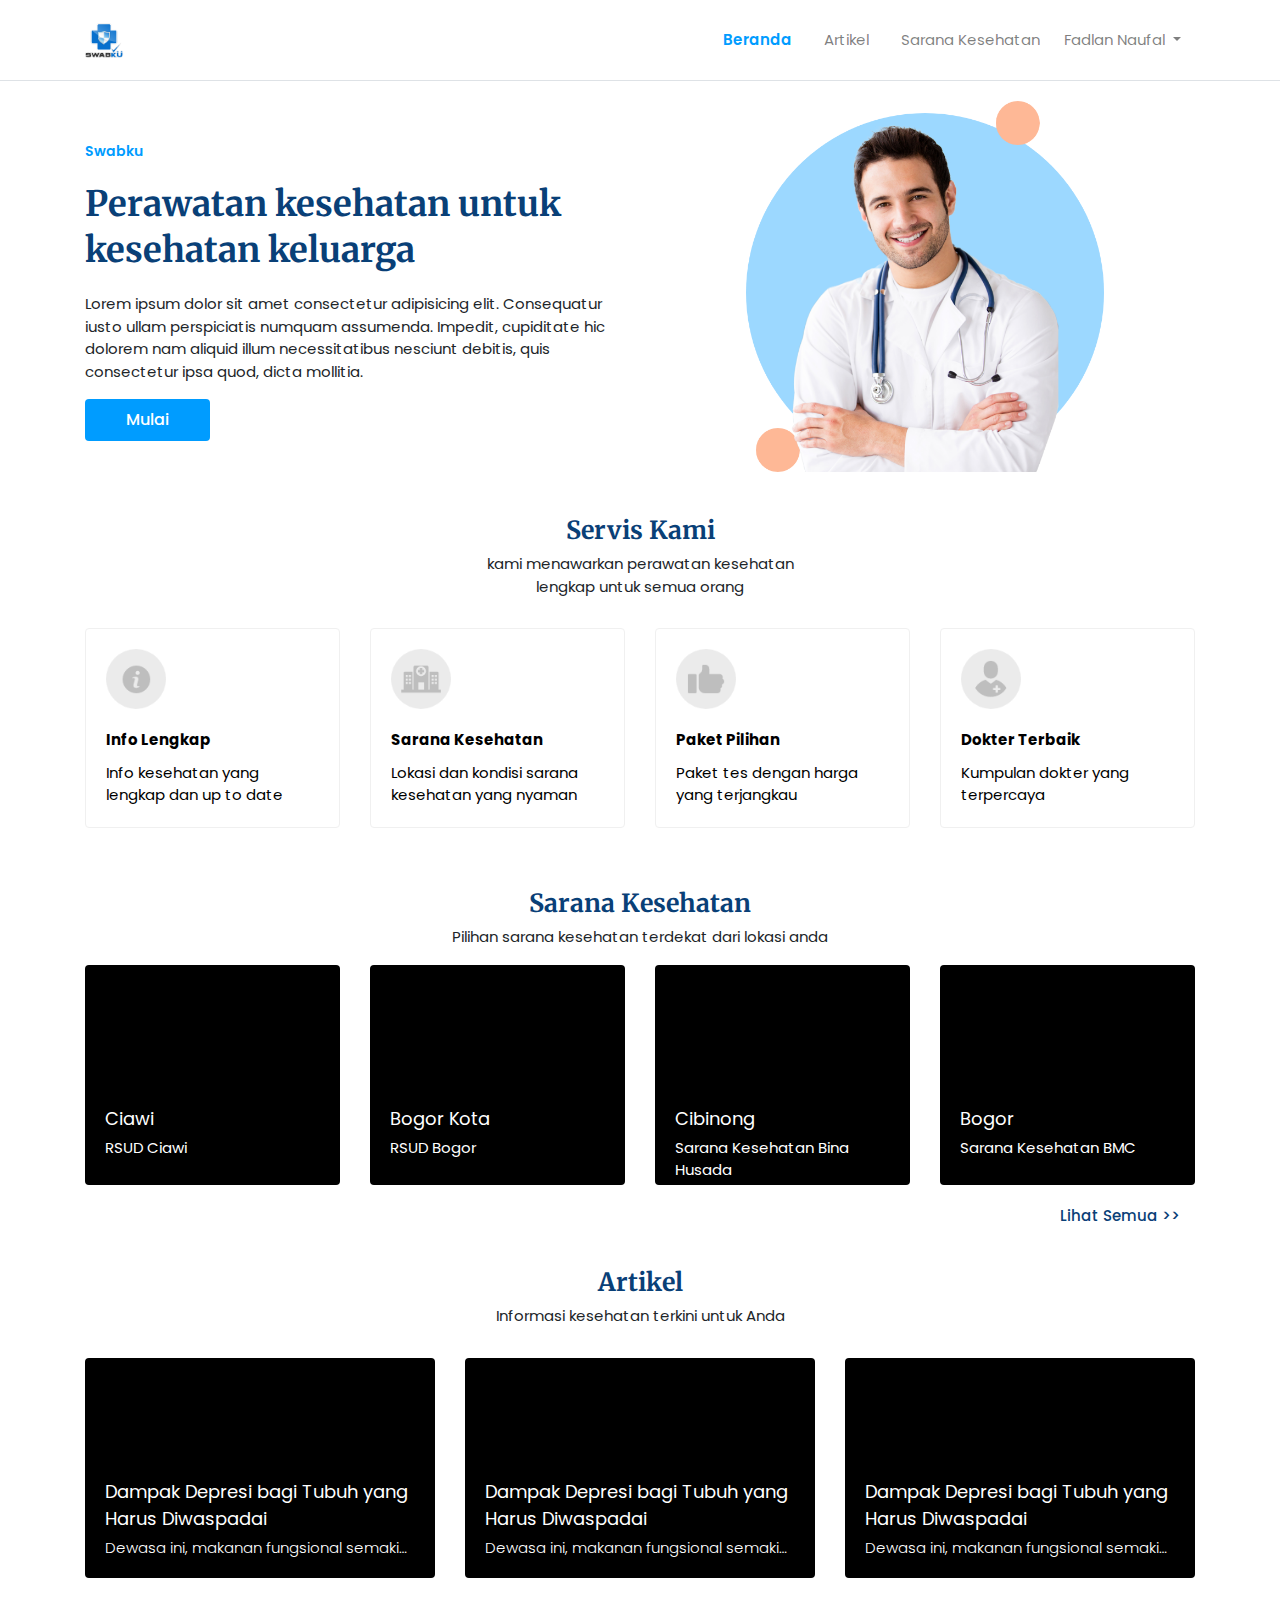
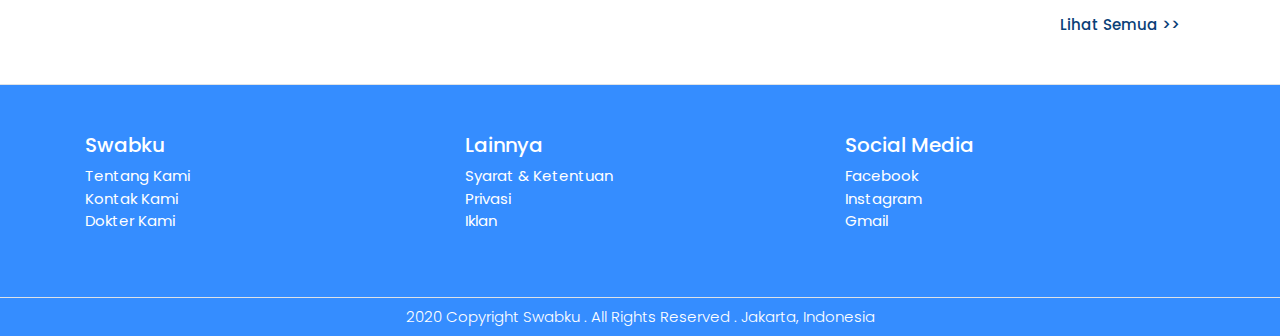
<file: index.html>
<!DOCTYPE html>
<html lang="en">

<head>
    <meta charset="UTF-8">
    <meta name="viewport" content="width=device-width, initial-scale=1.0">
    <title>Swabku</title>
    <link rel="preconnect" href="https://fonts.gstatic.com">
    <link href="https://fonts.googleapis.com/css2?family=Poppins:wght@100;200;300;400;500;600;700;800;900&display=swap"
        rel="stylesheet">
    <link href="https://fonts.googleapis.com/css2?family=Merriweather:wght@300;400;700;900&display=swap"
        rel="stylesheet">
    <link rel="stylesheet" href="frontend/libraries/bootstrap/css/bootstrap.css">
    <link rel="stylesheet" href="frontend/libraries/xzoom/xzoom.css">
    <link rel="stylesheet" href="frontend/styles/main.css">
</head>

<body>
    <!-- Start Navbar -->
    <div class="container-fluid">
        <nav class="row navbar navbar-expand-lg border-bottom navbar-light bg-white">
            <a href="#" class="navbar-brand">
                <img src="frontend/images/logo swabku.png" alt="" class="img-logo">
            </a>
            <button class="navbar-toggler navbar-toggler-right" type="button" data-toggle="collapse"
                data-target="#navbar">
                <span class="navbar-toggler-icon"></span>
            </button>
            <div class="collapse navbar-collapse" id="navbar">
                <ul class="navbar-nav ml-auto mr-3">
                    <li class="nav-item mx-md-2">
                        <a href="index.html" class="nav-link active">Beranda</a>
                    </li>
                    <li class="nav-item mx-md-2">
                        <a href="#" class="nav-link">Artikel</a>
                    </li>
                    <li class="nav-item mx-md-2">
                        <a href="hospital-list.html" class="nav-link">Sarana Kesehatan</a>
                    </li>

                    <li class="nav-item dropdown">
                        <a href="#" class="nav-link dropdown-toggle" id="navbardrop" data-toggle="dropdown">
                            Fadlan Naufal
                        </a>
                        <div class="dropdown-menu">
                            <a href="profile.html" class="dropdown-item">Profile</a>
                            <a href="login.html" class="dropdown-item">Keluar</a>
                        </div>
                    </li>
                </ul>
                
            </div>
        </nav>
    </div>
    <!-- End Navbar -->

    <!-- Start Header -->
    <header class="header-banner">
        <div class="container">
            <div class="row">
                <div class="col-sm-12 col-lg-6">
                    <div class="title-app">Swabku</div>
                    <h1 class="title-banner">Perawatan kesehatan untuk kesehatan keluarga</h1>
                    <p class="subtitle-banner">Lorem ipsum dolor sit amet consectetur adipisicing elit. Consequatur
                        iusto ullam perspiciatis numquam assumenda. Impedit, cupiditate hic dolorem nam aliquid illum
                        necessitatibus nesciunt debitis, quis consectetur ipsa quod, dicta mollitia.</p>
                    <a href="#" class="btn btn-getstarted">Mulai</a>
                </div>
                <div class="col-sm-12 col-lg-6 d-none d-md-block text-center">
                    <img src="frontend/images/Group 1.png" alt="" class="banner-img">
                </div>
            </div>
        </div>
    </header>
    <!-- End Header -->

    <!-- Start Main Content -->
    <main class="main-content">
        <div class="container">
            <section class="section-our-service-header text-center">
                <h2 class="title-header">Servis Kami</h2>
                <p class="subtitle-header">
                    kami menawarkan perawatan kesehatan
                    <br>
                    lengkap untuk semua orang
                </p>
            </section>
            <section class="section-our-service-content row justify-content-center">
                <div class="col-sm-12 col-md-3">
                    <div class="card-service d-flex flex-column">
                        <img src="frontend/images/img_info.png" alt="" class="img-service">
                        <div class="title-service">Info Lengkap</div>
                        <div class="desc-service">
                            Info kesehatan yang lengkap dan up to date
                        </div>
                    </div>
                </div>
                <div class="col-sm-12 col-md-3">
                    <div class="card-service d-flex flex-column">
                        <img src="frontend/images/img_hospital.png" alt="" class="img-service">
                        <div class="title-service">Sarana Kesehatan</div>
                        <div class="desc-service">
                            Lokasi dan kondisi sarana kesehatan yang nyaman
                        </div>
                    </div>
                </div>
                <div class="col-sm-12 col-md-3">
                    <div class="card-service d-flex flex-column">
                        <img src="frontend/images/img_recomend.png" alt="" class="img-service">
                        <div class="title-service">Paket Pilihan</div>
                        <div class="desc-service">
                            Paket tes dengan harga yang terjangkau
                        </div>
                    </div>
                </div>
                <div class="col-sm-12 col-md-3">
                    <div class="card-service d-flex flex-column">
                        <img src="frontend/images/img_doctor.png" alt="" class="img-service">
                        <div class="title-service">Dokter Terbaik</div>
                        <div class="desc-service">
                            Kumpulan dokter yang terpercaya
                        </div>
                    </div>
                </div>
            </section>

            <section class="section-hospital-header text-center">
                <h2 class="title-header">Sarana Kesehatan</h2>
                <p class="subtitle-header">Pilihan sarana kesehatan terdekat dari lokasi anda</p>
            </section>

            <section class="section-hospital-content row justify-content-center">
                <div class="col-sm-12 col-md-3">
                   <a href="hospital-list.html">
                        <div class="card-hospital d-flex flex-column"
                        style="background-image: url('https://static.konsula.com/images/practice/0001002000/0001001092/rumah-sakit-umum-daerah-ciawi.800x600.jpg');">
                        <div class="overlay">
                            <div class="hospital-city">Ciawi</div>
                            <div class="hospital-name">RSUD Ciawi</div>
                        </div>
                    </div>
                   </a>
                </div>
                <div class="col-sm-12 col-md-3">
                    <div class="card-hospital d-flex flex-column"
                        style="background-image: url('https://img.beritasatu.com/cache/beritasatu/910x580-2/1588818350.jpg');">
                        <div class="overlay">
                            <div class="hospital-city">Bogor Kota</div>
                            <div class="hospital-name">RSUD Bogor</div>
                        </div>
                    </div>
                </div>
                <div class="col-sm-12 col-md-3">
                    <div class="card-hospital d-flex flex-column"
                        style="background-image: url('https://d1ojs48v3n42tp.cloudfront.net/provider_location_list/350575_20-3-2020_9-46-32.jpg');">
                        <div class="overlay">
                            <div class="hospital-city">Cibinong</div>
                            <div class="hospital-name">Sarana Kesehatan Bina Husada</div>
                        </div>
                    </div>
                </div>
                <div class="col-sm-12 col-md-3">
                    <div class="card-hospital d-flex flex-column"
                        style="background-image: url('https://www.smarterhealth.id/wp-content/uploads/2019/09/bmc-mayapada-hospital-bogor.jpg');">
                        <div class="overlay">
                            <div class="hospital-city">Bogor</div>
                            <div class="hospital-name">Sarana Kesehatan BMC</div>
                        </div>
                    </div>
                </div>
            </section>
            <div class="container-fluid">
                <div class="row">
                    <div class="col-12 text-right">
                        <a href="hospital-list.html" class="view-all-hospital">Lihat Semua >></a>
                    </div>
                </div>
            </div>

            <section class="section-article-header text-center">
                <h2 class="title-header">Artikel</h2>
                <p class="subtitle-header">Informasi kesehatan terkini untuk Anda</p>
            </section>
            <section class="section-article-content row justify-content-center">
                <div class="col-sm-12 col-md-4 pb-3">
                    <div class="card-article d-flex flex-column"
                        style="background-image: url('https://www.smarterhealth.id/wp-content/uploads/2019/09/bmc-mayapada-hospital-bogor.jpg');">
                        <div class="overlay">
                            <div class="article-city">Dampak Depresi bagi Tubuh yang Harus Diwaspadai</div>
                            <div class="article-name">
                                Dewasa ini, makanan fungsional semakin dikenal oleh masyarakat luas. Makanan fungsional
                            </div>
                        </div>
                    </div>
                </div>
                <div class="col-sm-12 col-md-4 pb-3">
                    <div class="card-article d-flex flex-column"
                        style="background-image: url('https://www.smarterhealth.id/wp-content/uploads/2019/09/bmc-mayapada-hospital-bogor.jpg');">
                        <div class="overlay">
                            <div class="article-city">Dampak Depresi bagi Tubuh yang Harus Diwaspadai</div>
                            <div class="article-name">
                                Dewasa ini, makanan fungsional semakin dikenal oleh masyarakat luas. Makanan fungsional
                            </div>
                        </div>
                    </div>
                </div>
                <div class="col-sm-12 col-md-4 pb-3">
                    <div class="card-article d-flex flex-column"
                        style="background-image: url('https://www.smarterhealth.id/wp-content/uploads/2019/09/bmc-mayapada-hospital-bogor.jpg');">
                        <div class="overlay">
                            <div class="article-city">Dampak Depresi bagi Tubuh yang Harus Diwaspadai</div>
                            <div class="article-name">
                                Dewasa ini, makanan fungsional semakin dikenal oleh masyarakat luas. Makanan fungsional
                            </div>
                        </div>
                    </div>
                </div>
            </section>
            <div class="container-fluid">
                <div class="row">
                    <div class="col-12 text-right">
                        <a href="hospital-list.html" class="view-all-hospital">Lihat Semua >></a>
                    </div>
                </div>
            </div>
        </div>
    </main>
    <!-- End Main Content -->

    <!-- Start Footer Content -->
    <footer class="section-footer sticky-footer mt-5 mb-4 border-top">
        <div class="container pt-5 pb-5">
            <div class="row justify-content-center">
                <div class="col-12">
                    <div class="row">
                        <div class="col-12 col-lg-4">
                            <h5>Swabku</h5>
                            <ul class="list-unstyled">
                                <li><a href="">Tentang Kami</a></li>
                                <li><a href="">Kontak Kami</a></li>
                                <li><a href="">Dokter Kami</a></li>
                            </ul>
                        </div>
                        <div class="col-12 col-lg-4">
                            <h5>Lainnya</h5>
                            <ul class="list-unstyled">
                                <li><a href="">Syarat & Ketentuan</a></li>
                                <li><a href="">Privasi</a></li>
                                <li><a href="">Iklan</a></li>
                            </ul>
                        </div>
                        <div class="col-12 col-lg-4">
                            <h5>Social Media</h5>
                            <ul class="list-unstyled">
                                <li><a href="">Facebook</a></li>
                                <li><a href="">Instagram</a></li>
                                <li><a href="">Gmail</a></li>
                            </ul>
                        </div>
                    </div>
                </div>
            </div>
        </div>
        <div class="container-fluid">
            <div class="row border-top justify-content-center align-items-center pt-2 pb-2 copyright-box">
                <div class="col-auto text-gray-500 font-weight-light">
                    2020 Copyright Swabku . All Rights Reserved . Jakarta, Indonesia
                </div>
            </div>
        </div> 
    </footer>
    <!-- End Footer Content -->
    <script src="frontend/libraries/jquery/jquery-3.5.1.min.js"></script>
    <script src="frontend/libraries/bootstrap/js/bootstrap.js"></script>
    <script src="frontend/libraries/xzoom/xzoom.min.js"></script>
</body>

</html>
</file>
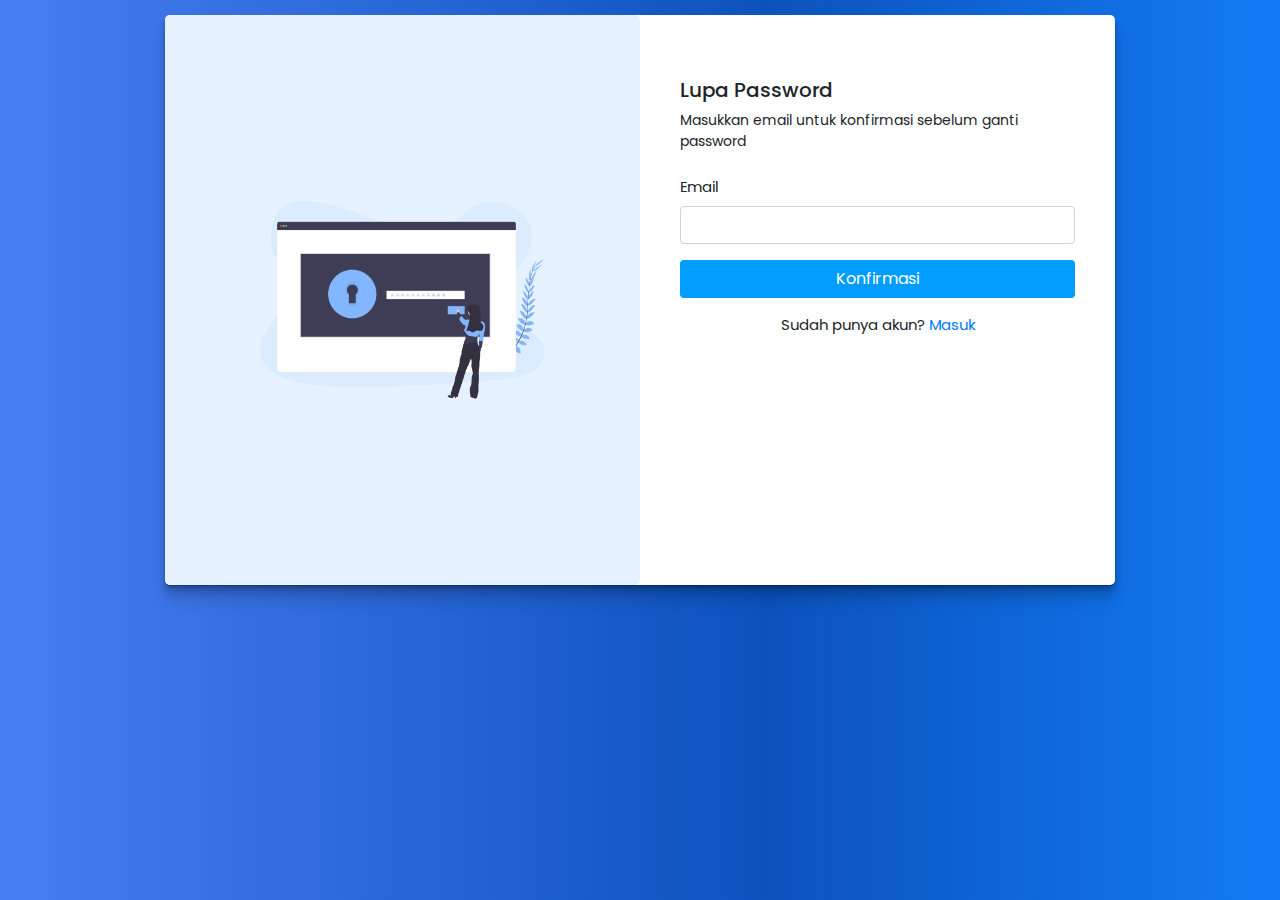
<file: confirm-email.html>
<!DOCTYPE html>
<html lang="en">

<head>
    <meta charset="UTF-8">
    <meta name="viewport" content="width=device-width, initial-scale=1.0">
    <title>Swabku</title>
    <link rel="preconnect" href="https://fonts.gstatic.com">
    <link href="https://fonts.googleapis.com/css2?family=Poppins:wght@100;200;300;400;500;600;700;800;900&display=swap"
        rel="stylesheet">
    <link href="https://fonts.googleapis.com/css2?family=Merriweather:wght@300;400;700;900&display=swap"
        rel="stylesheet">
    <link rel="stylesheet" href="frontend/libraries/bootstrap/css/bootstrap.css">
    <link rel="stylesheet" href="frontend/styles/main.css">
</head>

<body class="bg-login">
    <div class="container">
        <div class="row justify-content-center">
            <div class="col-10">
                <div class="card-login row justify-content-center">
                    <div class="col-sm-12 col-md-6 login-img text-center">
                        <img src="frontend/images/password-banner.png" class="login-banner" alt="">
                    </div>
                    <div class="col-sm-12 col-md-6 login-form justify-content-center">
                        <div class="text-center">
                            <img src="frontend/images/logo swabku.png" alt="" class="login-logo">
                        </div>
                        <div class="login-header mb-2">
                            <h2 class="title-header">Lupa Password</h2>
                            <p class="subtitle-header">Masukkan email untuk konfirmasi sebelum ganti password</p>
                        </div>
                        <form action="" method="POST" class="mt-4">
                            <div class="form-group">
                                <label for="">Email</label>
                                <input type="text" class="form-control">
                            </div>
                            <div class="form-group">
                                <a href="forgot-password.html" class="btn btn-login btn-block">Konfirmasi</a>
                            </div>
                            <div class="text-center mt-3">
                                Sudah punya akun? <a href="login.html" class="sign-up text">Masuk</a>
                            </div>
                        </form>
                    </div>
                </div>
            </div>
        </div>
    </div>
    <script src="frontend/libraries/jquery/jquery-3.5.1.min.js"></script>
    <script src="frontend/libraries/bootstrap/js/bootstrap.js"></script>
</body>

</html>
</file>
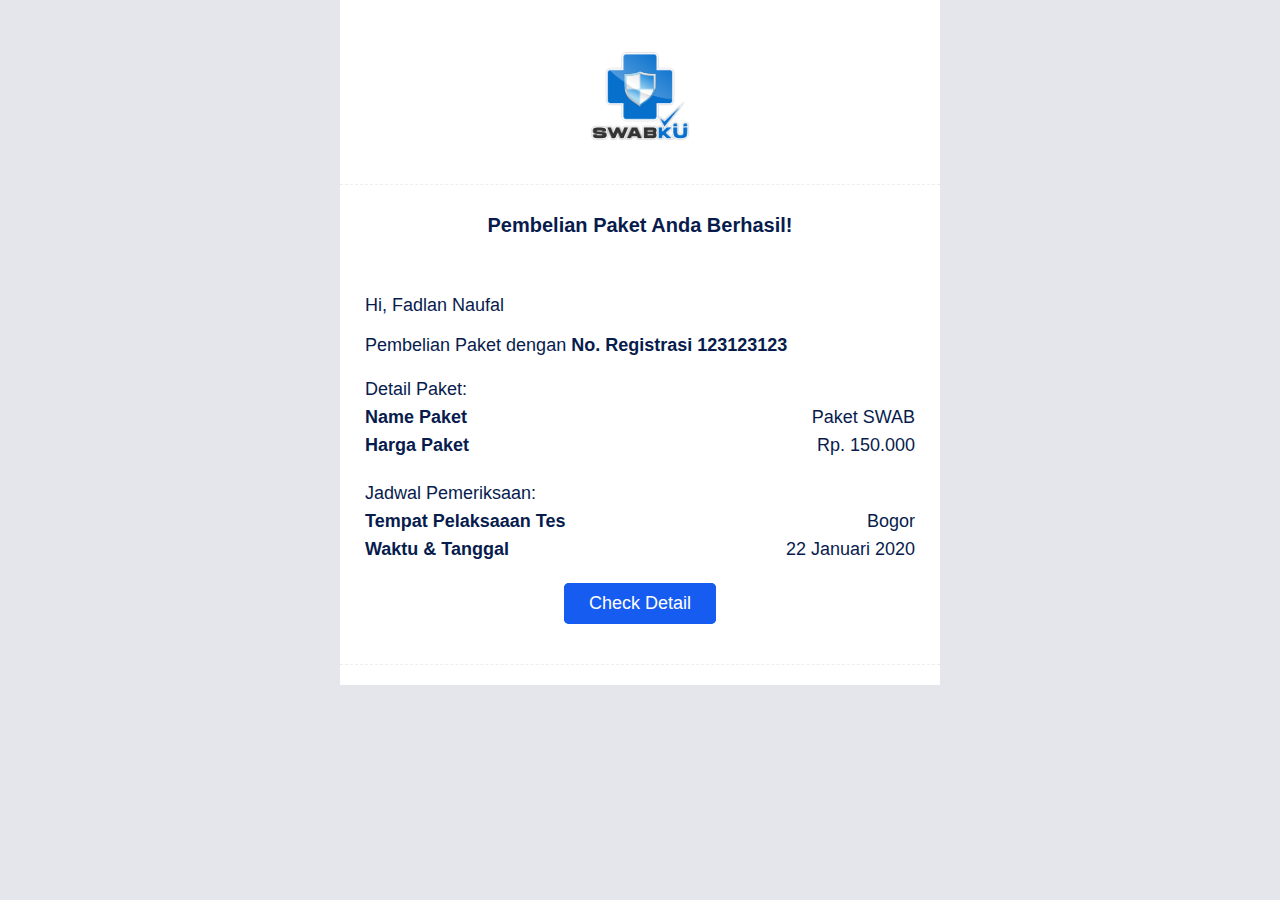
<file: email-template.html>
<!doctype html>
<html xmlns="http://www.w3.org/1999/xhtml" xmlns:v="urn:schemas-microsoft-com:vml"
    xmlns:o="urn:schemas-microsoft-com:office:office">

<head>
    <title>
    </title>
    <!--[if !mso]><!-- -->
    <meta http-equiv="X-UA-Compatible" content="IE=edge">
    <!--<![endif]-->
    <meta http-equiv="Content-Type" content="text/html; charset=UTF-8">
    <meta name="viewport" content="width=device-width, initial-scale=1">
    <style type="text/css">
        #outlook a {
            padding: 0;
        }

        body {
            margin: 0;
            padding: 0;
            -webkit-text-size-adjust: 100%;
            -ms-text-size-adjust: 100%;
        }

        table,
        td {
            border-collapse: collapse;
            mso-table-lspace: 0pt;
            mso-table-rspace: 0pt;
        }

        img {
            border: 0;
            height: auto;
            line-height: 100%;
            outline: none;
            text-decoration: none;
            -ms-interpolation-mode: bicubic;
        }

        p {
            display: block;
            margin: 13px 0;
        }
    </style>
    <!--[if mso]>
        <xml>
        <o:OfficeDocumentSettings>
          <o:AllowPNG/>
          <o:PixelsPerInch>96</o:PixelsPerInch>
        </o:OfficeDocumentSettings>
        </xml>
        <![endif]-->
    <!--[if lte mso 11]>
        <style type="text/css">
          .mj-outlook-group-fix { width:100% !important; }
        </style>
        <![endif]-->
    <!--[if !mso]><!-->
    <link href="https://fonts.googleapis.com/css?family=Ubuntu:300,400,500,700" rel="stylesheet" type="text/css">
    <style type="text/css">
        @import url(https://fonts.googleapis.com/css?family=Ubuntu:300,400,500,700);
    </style>
    <!--<![endif]-->
    <style type="text/css">
        @media only screen and (min-width:480px) {
            .mj-column-per-100 {
                width: 100% !important;
                max-width: 100%;
            }
        }
    </style>
    <style type="text/css">
        @media only screen and (max-width:480px) {
            table.mj-full-width-mobile {
                width: 100% !important;
            }

            td.mj-full-width-mobile {
                width: auto !important;
            }
        }
    </style>
</head>

<body style="background-color:#E4E6EB;">
    <div style="background-color:#E4E6EB;">
        <!--[if mso | IE]>
      <table
         align="center" border="0" cellpadding="0" cellspacing="0" class="" style="width:600px;" width="600"
      >
        <tr>
          <td style="line-height:0px;font-size:0px;mso-line-height-rule:exactly;">
      <![endif]-->
        <div style="background:#ffffff;background-color:#ffffff;margin:0px auto;max-width:600px;">
            <table align="center" border="0" cellpadding="0" cellspacing="0" role="presentation"
                style="background:#ffffff;background-color:#ffffff;width:100%;">
                <tbody>
                    <tr>
                        <td
                            style="border-bottom:1px dashed #eee;direction:ltr;font-size:0px;padding:20px 0;padding-bottom:0px;padding-top:0px;text-align:center;">
                            <!--[if mso | IE]>
                  <table role="presentation" border="0" cellpadding="0" cellspacing="0">
                
        <tr>
      
            <td
               class="" style="vertical-align:top;width:600px;"
            >
          <![endif]-->
                            <div class="mj-column-per-100 mj-outlook-group-fix"
                                style="font-size:0px;text-align:left;direction:ltr;display:inline-block;vertical-align:top;width:100%;">
                                <table border="0" cellpadding="0" cellspacing="0" role="presentation"
                                    style="vertical-align:top;" width="100%">
                                    <tr>
                                        <td align="center"
                                            style="font-size:0px;padding:10px 25px;padding-top:30px;padding-right:0px;padding-bottom:25px;padding-left:0px;word-break:break-word;">
                                            <table border="0" cellpadding="0" cellspacing="0" role="presentation"
                                                style="border-collapse:collapse;border-spacing:0px;">
                                                <tbody>
                                                    <tr>
                                                        <td style="width:150px;">
                                                            <img alt="" height="auto"
                                                                src="frontend/images/logo swabku.png"
                                                                style="border:none;display:block;outline:none;text-decoration:none;height:auto;width:100%;font-size:13px;"
                                                                width="150" />
                                                        </td>
                                                    </tr>
                                                </tbody>
                                            </table>
                                        </td>
                                    </tr>
                                </table>
                            </div>
                            <!--[if mso | IE]>
            </td>
          
        </tr>
      
                  </table>
                <![endif]-->
                        </td>
                    </tr>
                </tbody>
            </table>
        </div>
        <!--[if mso | IE]>
          </td>
        </tr>
      </table>
      
      <table
         align="center" border="0" cellpadding="0" cellspacing="0" class="" style="width:600px;" width="600"
      >
        <tr>
          <td style="line-height:0px;font-size:0px;mso-line-height-rule:exactly;">
      <![endif]-->
        <div style="background:#ffffff;background-color:#ffffff;margin:0px auto;max-width:600px;">
            <table align="center" border="0" cellpadding="0" cellspacing="0" role="presentation"
                style="background:#ffffff;background-color:#ffffff;width:100%;">
                <tbody>
                    <tr>
                        <td
                            style="direction:ltr;font-size:0px;padding:20px 0;padding-bottom:0px;padding-top:0px;text-align:center;">
                            <!--[if mso | IE]>
                  <table role="presentation" border="0" cellpadding="0" cellspacing="0">
                
        <tr>
      
            <td
               class="" style="vertical-align:top;width:600px;"
            >
          <![endif]-->
                            <div class="mj-column-per-100 mj-outlook-group-fix"
                                style="font-size:0px;text-align:left;direction:ltr;display:inline-block;vertical-align:top;width:100%;">
                                <table border="0" cellpadding="0" cellspacing="0" role="presentation"
                                    style="vertical-align:top;" width="100%">
                                    <tr>
                                        <td align="center"
                                            style="font-size:0px;padding:10px 25px;padding-top:30px;padding-right:25px;padding-bottom:30px;padding-left:25px;word-break:break-word;">
                                            <div
                                                style="font-family: Poppins, sans-serif;font-size:20px;font-weight:bold;line-height:1;text-align:center;color:#071C4D;">
                                                Pembelian Paket Anda Berhasil!</div>
                                        </td>
                                    </tr>
                                </table>
                            </div>
                            <!--[if mso | IE]>
            </td>
          
        </tr>
      
                  </table>
                <![endif]-->
                        </td>
                    </tr>
                </tbody>
            </table>
        </div>
        <!--[if mso | IE]>
          </td>
        </tr>
      </table>
      
      <table
         align="center" border="0" cellpadding="0" cellspacing="0" class="" style="width:600px;" width="600"
      >
        <tr>
          <td style="line-height:0px;font-size:0px;mso-line-height-rule:exactly;">
      <![endif]-->
        <div style="background:#ffffff;background-color:#ffffff;margin:0px auto;max-width:600px;">
            <table align="center" border="0" cellpadding="0" cellspacing="0" role="presentation"
                style="background:#ffffff;background-color:#ffffff;width:100%;">
                <tbody>
                    <tr>
                        <td
                            style="direction:ltr;font-size:0px;padding:20px 0;padding-bottom:0px;padding-top:0px;text-align:center;">
                            <!--[if mso | IE]>
                  <table role="presentation" border="0" cellpadding="0" cellspacing="0">
                
        <tr>
      
            <td
               class="" style="vertical-align:top;width:600px;"
            >
          <![endif]-->
                            <div class="mj-column-per-100 mj-outlook-group-fix"
                                style="font-size:0px;text-align:left;direction:ltr;display:inline-block;vertical-align:top;width:100%;">
                                <table border="0" cellpadding="0" cellspacing="0" role="presentation"
                                    style="vertical-align:top;" width="100%">
                                    <tr>
                                        <td align="center"
                                            style="font-size:0px;padding:10px 25px;padding-top:0px;padding-right:0px;padding-bottom:0px;padding-left:0px;word-break:break-word;">

                                        </td>
                                    </tr>
                                </table>
                            </div>
                            <!--[if mso | IE]>
            </td>
          
        </tr>
      
                  </table>
                <![endif]-->
                        </td>
                    </tr>
                </tbody>
            </table>
        </div>
        <!--[if mso | IE]>
          </td>
        </tr>
      </table>
      
      <table
         align="center" border="0" cellpadding="0" cellspacing="0" class="" style="width:600px;" width="600"
      >
        <tr>
          <td style="line-height:0px;font-size:0px;mso-line-height-rule:exactly;">
      <![endif]-->
        <div style="background:#ffffff;background-color:#ffffff;margin:0px auto;max-width:600px;">
            <table align="center" border="0" cellpadding="0" cellspacing="0" role="presentation"
                style="background:#ffffff;background-color:#ffffff;width:100%;">
                <tbody>
                    <tr>
                        <td
                            style="direction:ltr;font-size:0px;padding:20px 0;padding-bottom:20px;padding-top:20px;text-align:center;">
                            <!--[if mso | IE]>
                  <table role="presentation" border="0" cellpadding="0" cellspacing="0">
                
        <tr>
      
            <td
               class="" style="vertical-align:middle;width:600px;"
            >
          <![endif]-->
                            <div class="mj-column-per-100 mj-outlook-group-fix"
                                style="font-size:0px;text-align:left;direction:ltr;display:inline-block;vertical-align:middle;width:100%;">
                                <table border="0" cellpadding="0" cellspacing="0" role="presentation" width="100%">
                                    <tbody>
                                        <tr>
                                            <td
                                                style="border-bottom:1px dashed #eee;vertical-align:middle;padding-bottom:30px;">
                                                <table border="0" cellpadding="0" cellspacing="0" role="presentation"
                                                    style="" width="100%">
                                                    <tr>
                                                        <td align="left"
                                                            style="font-size:0px;padding:10px 25px;padding-right:25px;padding-left:25px;word-break:break-word;">
                                                            <div
                                                                style="font-family:Assistant, Helvetica, Arial, sans-serif;font-size:18px;line-height:20px;text-align:left;color:#071C4D;">
                                                                Hi, Fadlan Naufal <br><br> Pembelian Paket dengan
                                                                <strong>
                                                                    No. Registrasi 123123123</strong></div>
                                                        </td>
                                                    </tr>
                                                    <tr>
                                                        <td align="left"
                                                            style="font-size:0px;padding:10px 25px;padding-right:25px;padding-left:25px;word-break:break-word;">
                                                            <table cellpadding="0" cellspacing="0" width="100%"
                                                                border="0"
                                                                style="color:#071C4D;font-family:Assistant, Helvetica, Arial, sans-serif;font-size:18px;line-height:28px;table-layout:auto;width:100%;border:none;">
                                                                <tr>
                                                                    <td colspan="3">Detail Paket: </td>
                                                                </tr>
                                                                <tr>
                                                                    <td><strong>Name Paket</strong></td>
                                                                    <td style="text-align: right;">Paket SWAB</td>
                                                                </tr>
                                                                <tr>
                                                                    <td><strong>Harga Paket</strong></td>
                                                                    <td style="text-align: right;">Rp. 150.000</td>
                                                                </tr>
                                                            </table>
                                                        </td>
                                                    </tr>
                                                    <tr>
                                                        <td align="left"
                                                            style="font-size:0px;padding:10px 25px;padding-right:25px;padding-left:25px;word-break:break-word;">
                                                            <table cellpadding="0" cellspacing="0" width="100%"
                                                                border="0"
                                                                style="color:#071C4D;font-family:Assistant, Helvetica, Arial, sans-serif;font-size:18px;line-height:28px;table-layout:auto;width:100%;border:none;">
                                                                <tr>
                                                                    <td colspan="3">Jadwal Pemeriksaan: </td>
                                                                </tr>
                                                                <tr>
                                                                    <td><strong>Tempat Pelaksaaan Tes</strong></td>
                                                                    <td style="text-align: right;">Bogor</td>
                                                                </tr>
                                                                <tr>
                                                                    <td><strong>Waktu & Tanggal</strong></td>
                                                                    <td style="text-align: right;">22 Januari 2020</td>
                                                                </tr>
                                                            </table>
                                                        </td>
                                                    </tr>
                                                    <tr>
                                                        <td align="center" vertical-align="middle"
                                                            style="font-size:0px;padding:10px 25px;word-break:break-word;">
                                                            <table border="0" cellpadding="0" cellspacing="0"
                                                                role="presentation"
                                                                style="border-collapse:separate;line-height:100%;">
                                                                <tr>
                                                                    <td align="center" bgcolor="#FF9E53"
                                                                        role="presentation"
                                                                        style="border:none;border-radius:5px;cursor:auto;mso-padding-alt:10px 25px;background:#165cf1;"
                                                                        valign="middle">
                                                                        <p
                                                                            style="display:inline-block;background:#165cf1;color:#ffffff;font-family:Assistant, Helvetica, Arial, sanf-serif;font-size:18px;font-weight:normal;line-height:120%;margin:0;text-decoration:none;text-transform:none;padding:10px 25px;mso-padding-alt:0px;border-radius:5px;">
                                                                            Check Detail </p>
                                                                    </td>
                                                                </tr>
                                                            </table>
                                                        </td>
                                                    </tr>
                                                </table>
                                            </td>
                                        </tr>
                                    </tbody>
                                </table>
                            </div>
                            <!--[if mso | IE]>
            </td>
          
        </tr>
      
                  </table>
                <![endif]-->
                        </td>
                    </tr>
                </tbody>
            </table>
        </div>
        <!--[if mso | IE]>
          </td>
        </tr>
      </table>
      
      <table
         align="center" border="0" cellpadding="0" cellspacing="0" class="" style="width:600px;" width="600"
      >
        <tr>
          <td style="line-height:0px;font-size:0px;mso-line-height-rule:exactly;">
      <![endif]-->
       
        <!--[if mso | IE]>
          </td>
        </tr>
      </table>
      
      <table
         align="center" border="0" cellpadding="0" cellspacing="0" class="" style="width:600px;" width="600"
      >
        <tr>
          <td style="line-height:0px;font-size:0px;mso-line-height-rule:exactly;">
      <![endif]-->
        
        <!--[if mso | IE]>
          </td>
        </tr>
      </table>
      
      <table
         align="center" border="0" cellpadding="0" cellspacing="0" class="" style="width:600px;" width="600"
      >
        <tr>
          <td style="line-height:0px;font-size:0px;mso-line-height-rule:exactly;">
      <![endif]-->
        
        <!--[if mso | IE]>
          </td>
        </tr>
      </table>
      <![endif]-->
    </div>
</body>

</html>
</file>
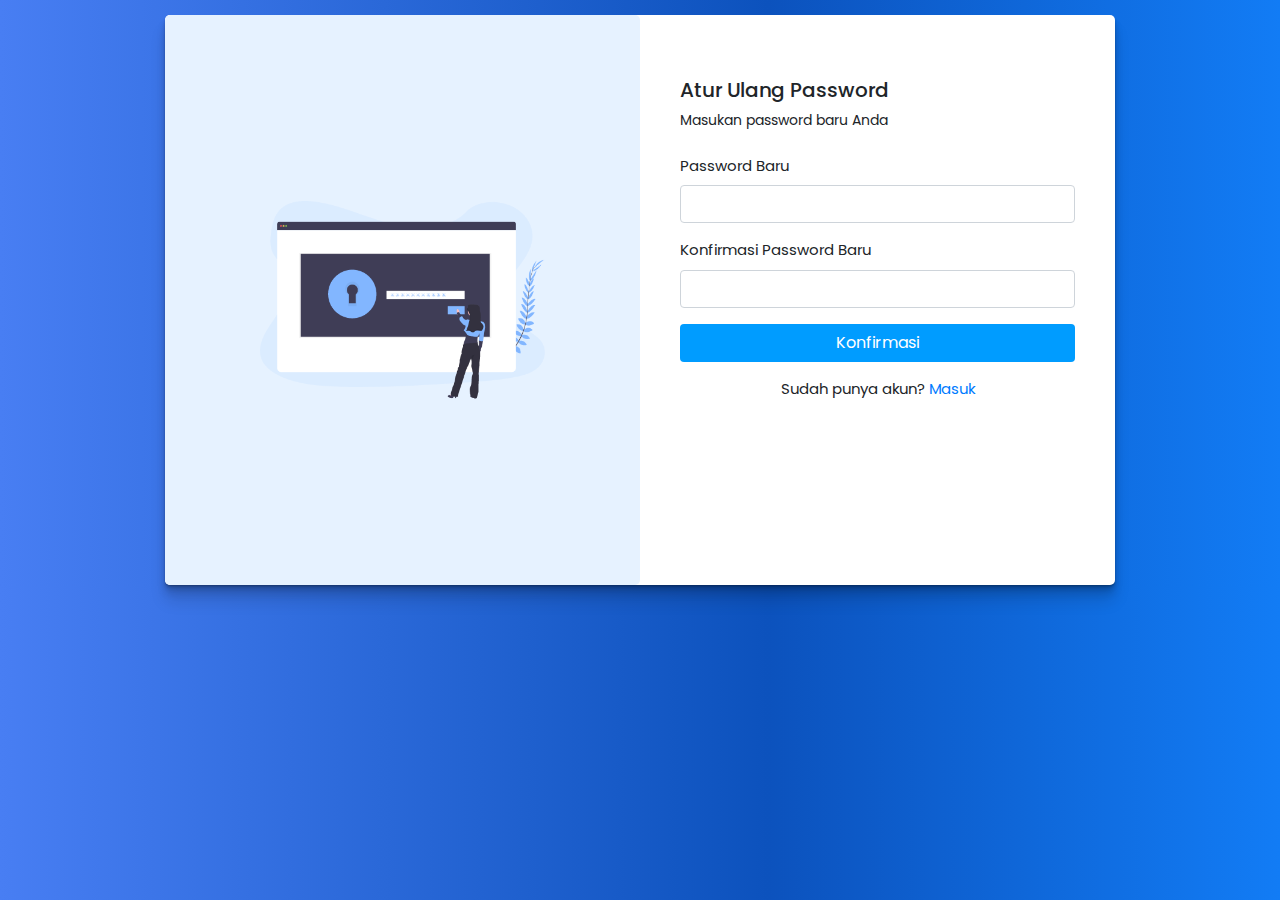
<file: forgot-password.html>
<!DOCTYPE html>
<html lang="en">

<head>
    <meta charset="UTF-8">
    <meta name="viewport" content="width=device-width, initial-scale=1.0">
    <title>Swabku</title>
    <link rel="preconnect" href="https://fonts.gstatic.com">
    <link href="https://fonts.googleapis.com/css2?family=Poppins:wght@100;200;300;400;500;600;700;800;900&display=swap"
        rel="stylesheet">
    <link href="https://fonts.googleapis.com/css2?family=Merriweather:wght@300;400;700;900&display=swap"
        rel="stylesheet">
    <link rel="stylesheet" href="frontend/libraries/bootstrap/css/bootstrap.css">
    <link rel="stylesheet" href="frontend/styles/main.css">
</head>

<body class="bg-login">
    <div class="container">
        <div class="row justify-content-center">
            <div class="col-10">
                <div class="card-login row justify-content-center">
                    <div class="col-sm-12 col-md-6 login-img text-center">
                        <img src="frontend/images/password-banner.png" class="login-banner" alt="">
                    </div>
                    <div class="col-sm-12 col-md-6 login-form justify-content-center">
                        <div class="text-center">
                            <img src="frontend/images/logo swabku.png" alt="" class="login-logo">
                        </div>
                        <div class="login-header mb-2">
                            <h2 class="title-header">Atur Ulang Password</h2>
                            <p class="subtitle-header">Masukan password baru Anda</p>
                        </div>
                        <form action="" method="POST" class="mt-4">
                            <div class="form-group">
                                <label for="">Password Baru</label>
                                <input type="text" class="form-control">
                            </div>
                            <div class="form-group">
                                <label for="">Konfirmasi Password Baru</label>
                                <input type="text" class="form-control">
                            </div>
                            <div class="form-group">
                                <a href="login.html" class="btn btn-login btn-block">Konfirmasi</a>
                            </div>
                            <div class="text-center mt-3">
                                Sudah punya akun? <a href="login.html" class="sign-up text">Masuk</a>
                            </div>
                        </form>
                    </div>
                </div>
            </div>
        </div>
    </div>
    <script src="frontend/libraries/jquery/jquery-3.5.1.min.js"></script>
    <script src="frontend/libraries/bootstrap/js/bootstrap.js"></script>
</body>

</html>
</file>
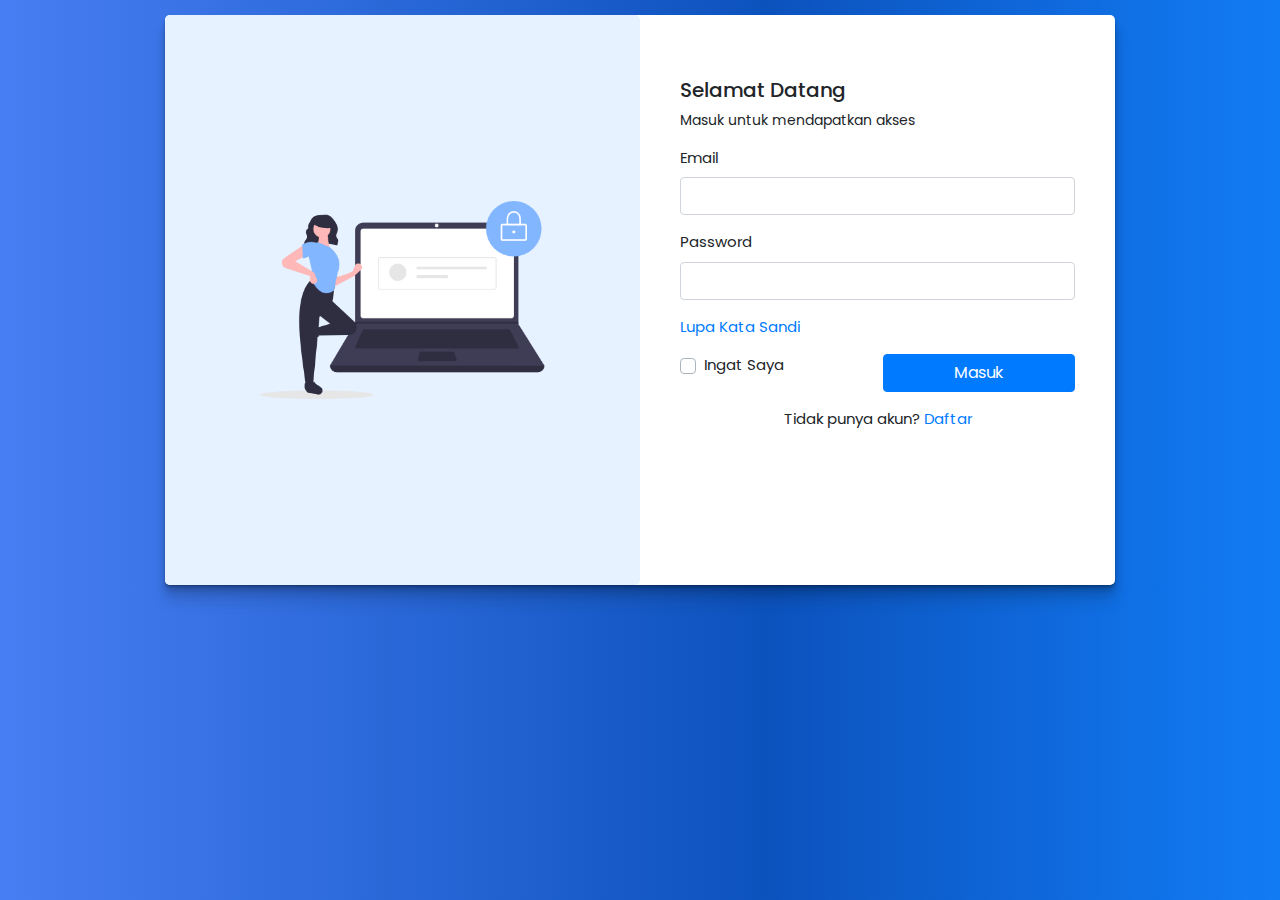
<file: login.html>
<!DOCTYPE html>
<html lang="en">

<head>
    <meta charset="UTF-8">
    <meta name="viewport" content="width=device-width, initial-scale=1.0">
    <title>Swabku</title>
    <link rel="preconnect" href="https://fonts.gstatic.com">
    <link href="https://fonts.googleapis.com/css2?family=Poppins:wght@100;200;300;400;500;600;700;800;900&display=swap"
        rel="stylesheet">
    <link href="https://fonts.googleapis.com/css2?family=Merriweather:wght@300;400;700;900&display=swap"
        rel="stylesheet">
    <link rel="stylesheet" href="frontend/libraries/bootstrap/css/bootstrap.css">
    <link rel="stylesheet" href="frontend/styles/main.css">
</head>

<body class="bg-login">
    <div class="container">
        <div class="row justify-content-center">
            <div class="col-10">
                <div class="card-login row justify-content-center">
                    <div class="col-sm-12 col-md-6 login-img text-center">
                        <img src="frontend/images/login-banner.png" class="login-banner" alt="">
                    </div>
                    <div class="col-sm-12 col-md-6 login-form justify-content-center">
                        <div class="text-center">
                            <img src="frontend/images/logo swabku.png" alt="" class="login-logo">
                        </div>
                        <div class="login-header mb-2">
                            <h2 class="title-header">Selamat Datang </h2>
                            <p class="subtitle-header"> Masuk untuk mendapatkan akses</p>
                        </div>
                        <form action="" method="POST">
                            <div class="form-group">
                                <label for="">Email</label>
                                <input type="text" class="form-control">
                            </div>
                            <div class="form-group">
                                <label for="">Password</label>
                                <input type="password" class="form-control">
                            </div>
                            <div class="mb-3 mt-3">
                                <a href="confirm-email.html" class="sign-up text">Lupa Kata Sandi</a>
                            </div>
                            <div class="form-group mb-3">
                                <div class="form-row">
                                    <div class="col">
                                        <div class="custom-control custom-checkbox">
                                            <input type="checkbox" class="custom-control-input" id="customCheck1">
                                            <label class="custom-control-label" for="customCheck1">Ingat Saya</label>
                                          </div>
                                    </div>
                                    <div class="col">
                                        <a href="index.html" class="btn btn-block btn-primary">Masuk</a>
                                    </div>
                                </div>
                            </div>
                            <div class="text-center mt-3">
                                Tidak punya akun? <a href="register.html" class="sign-up text">Daftar</a>
                            </div>
                        </form>
                    </div>
                </div>
            </div>
        </div>
    </div>
    <script src="frontend/libraries/jquery/jquery-3.5.1.min.js"></script>
    <script src="frontend/libraries/bootstrap/js/bootstrap.js"></script>
</body>

</html>
</file>
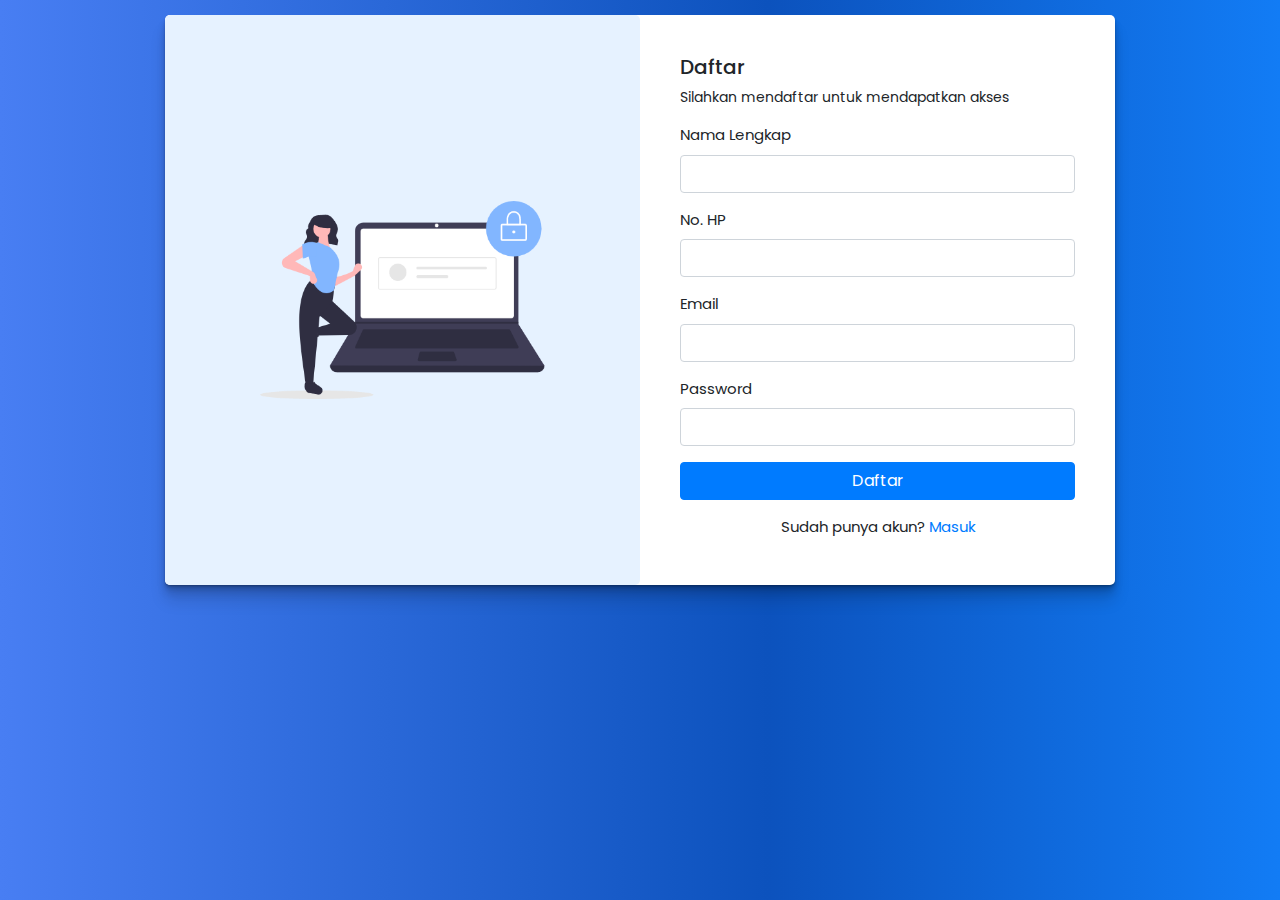
<file: register.html>
<!DOCTYPE html>
<html lang="en">

<head>
    <meta charset="UTF-8">
    <meta name="viewport" content="width=device-width, initial-scale=1.0">
    <title>Swabku</title>
    <link rel="preconnect" href="https://fonts.gstatic.com">
    <link href="https://fonts.googleapis.com/css2?family=Poppins:wght@100;200;300;400;500;600;700;800;900&display=swap"
        rel="stylesheet">
    <link href="https://fonts.googleapis.com/css2?family=Merriweather:wght@300;400;700;900&display=swap"
        rel="stylesheet">
    <link rel="stylesheet" href="frontend/libraries/bootstrap/css/bootstrap.css">
    <link rel="stylesheet" href="frontend/styles/main.css">
</head>

<body class="bg-login">
    <div class="container">
        <div class="row justify-content-center">
            <div class="col-10">
                <div class="card-login row justify-content-center">
                    <div class="col-sm-12 col-md-6 login-img text-center">
                        <img src="frontend/images/login-banner.png" class="login-banner" alt="">
                    </div>
                    <div class="col-sm-12 col-md-6 login-form justify-content-center">
                        <div class="login-header mb-2">
                            <h2 class="title-header">Daftar</h2>
                            <p class="subtitle-header"> Silahkan mendaftar untuk mendapatkan akses</p>
                        </div>
                        <form action="" method="POST">
                            <div class="form-group">
                                <label for="">Nama Lengkap</label>
                                <input type="text" class="form-control">
                            </div>
                            <div class="form-group">
                                <label for="">No. HP</label>
                                <input type="number" class="form-control">
                            </div>
                            <div class="form-group">
                                <label for="">Email</label>
                                <input type="text" class="form-control">
                            </div>
                            <div class="form-group">
                                <label for="">Password</label>
                                <input type="password" class="form-control">
                            </div>
                            <div class="form-group mb-3">
                                <div class="form-row">
                                    <div class="col">
                                        <a href="index.html" class="btn btn-block btn-primary">Daftar</a>
                                    </div>
                                </div>
                            </div>
                            <div class="text-center mt-3">
                                Sudah punya akun? <a href="login.html" class="sign-up text">Masuk</a>
                            </div>
                        </form>
                    </div>
                </div>
            </div>
        </div>
    </div>
    <script src="frontend/libraries/jquery/jquery-3.5.1.min.js"></script>
    <script src="frontend/libraries/bootstrap/js/bootstrap.js"></script>
</body>

</html>
</file>
<file: frontend/styles/main.css>
body {
  background-color: white;
  font-family: 'Poppins', sans-serif;
  font-size: 15px;
}

::-webkit-scrollbar {
  width: 10px;
}

/* Track */
::-webkit-scrollbar-track {
  -webkit-box-shadow: inset 0 0 5px grey;
          box-shadow: inset 0 0 5px grey;
  border-radius: 5px;
}

/* Handle */
::-webkit-scrollbar-thumb {
  background: #c7c7c7;
  border-radius: 5px;
}

/* Handle on hover */
::-webkit-scrollbar-thumb:hover {
  background: #fff;
}

.navbar-brand img {
  max-height: 50px;
}

.navbar-light {
  padding: 10px 75px;
}

.navbar-light .navbar-nav .nav-link.active {
  color: #009CFF;
  font-weight: 600;
}

.navbar-light .btn-login {
  background-color: #009CFF;
  color: white;
  padding: 8px 30px;
}

header {
  margin-top: 20px;
  margin-bottom: -260px;
}

header .title-app {
  margin-top: 40px;
  font-size: 14px;
  color: #009CFF;
  font-weight: 600;
}

header .title-banner {
  color: #094077;
  font-family: 'Merriweather', serif;
  margin-top: 20px;
  font-size: 35px;
  font-weight: bold;
  line-height: 1.3;
}

header .subtitle-banner {
  margin-top: 20px;
  font-size: 15px;
}

header .btn-getstarted {
  background-color: #009CFF;
  color: white;
  font-weight: 500;
  padding: 8px 40px;
}

header .banner-img {
  max-height: 55%;
}

@media only screen and (max-width: 1000px) {
  header {
    margin-bottom: 20px;
  }
  .banner-img {
    display: none;
  }
}

.section-our-service-header {
  margin-bottom: 30px;
}

.section-our-service-header .title-header {
  color: #094077;
  font-size: 25px;
  font-family: 'Merriweather', serif;
  font-weight: bold;
}

.section-our-service-content .card-service {
  -webkit-transition: 0.5s;
  transition: 0.5s;
  min-height: 200px;
  background-color: #fff;
  color: black;
  border-radius: 4px;
  border: 1px solid #f0f0f0;
  padding: 20px;
  margin-bottom: 20px;
}

.section-our-service-content .card-service:hover {
  -webkit-transform: scale(1.05);
          transform: scale(1.05);
  background-color: #358dff;
  color: #fff;
}

.section-our-service-content .card-service .img-service {
  max-width: 60px;
}

.section-our-service-content .card-service .title-service {
  font-weight: 700;
  margin-top: 20px;
}

.section-our-service-content .card-service .desc-service {
  margin-top: 10px;
}

.section-hospital-header {
  padding-top: 25px;
  margin-top: 15px;
  background-color: #fff;
}

.section-hospital-header .title-header {
  color: #094077;
  font-size: 25px;
  font-family: 'Merriweather', serif;
  font-weight: bold;
}

.section-hospital-content {
  padding-top: 15px;
  margin-top: -15px;
  background-color: #fff;
}

.section-hospital-content .card-hospital {
  min-height: 220px;
  border-radius: 4px;
  background-color: #000;
  color: white;
  background-size: cover;
  margin-bottom: 20px;
}

.section-hospital-content .card-hospital .overlay {
  opacity: 1;
  background: black;
  background: rgba(0, 0, 0, 0.5);
  /* Black see-through */
  color: #f1f1f1;
  width: 100%;
  border-radius: 6px;
  -webkit-transition: .5s ease;
  transition: .5s ease;
  color: white;
  height: 220px;
}

.section-hospital-content .card-hospital .overlay:hover {
  cursor: pointer;
}

.section-hospital-content .card-hospital .overlay .hospital-city {
  padding-top: 140px;
  padding-left: 20px;
  font-size: 18px;
}

.section-hospital-content .card-hospital .overlay .hospital-name {
  font-size: 15px;
  margin-top: 5px;
  padding-left: 20px;
  padding-right: 20px;
  overflow: hidden;
  text-overflow: ellipsis;
  display: -webkit-box;
  -webkit-line-clamp: 2;
  -webkit-box-orient: vertical;
}

.view-all-hospital {
  color: #094077 !important;
  font-weight: 500;
  cursor: pointer;
}

.section-footer {
  background-color: #358dff;
  color: white;
}

.section-footer a {
  color: white;
}

.section-footer .copyright-box {
  margin-bottom: -200px;
}

.bg-login {
  background: #187ec4;
  background: -webkit-gradient(linear, left top, right top, from(#487ef3), color-stop(60%, #0c52bd), to(#127cf5));
  background: linear-gradient(90deg, #487ef3 0%, #0c52bd 60%, #127cf5 100%);
  margin-top: 15px;
}

.bg-login .card-login {
  height: 570px;
  background-color: #fff;
  border-radius: 5px;
  -webkit-box-shadow: 0 1px 1px rgba(0, 0, 0, 0.12), 0 2px 2px rgba(0, 0, 0, 0.12), 0 4px 4px rgba(0, 0, 0, 0.12), 0 8px 8px rgba(0, 0, 0, 0.12), 0 16px 16px rgba(0, 0, 0, 0.12);
          box-shadow: 0 1px 1px rgba(0, 0, 0, 0.12), 0 2px 2px rgba(0, 0, 0, 0.12), 0 4px 4px rgba(0, 0, 0, 0.12), 0 8px 8px rgba(0, 0, 0, 0.12), 0 16px 16px rgba(0, 0, 0, 0.12);
}

.bg-login .card-login .login-img {
  border-radius: 5px;
  background-color: #E6F2FF;
  display: -webkit-box;
  display: -ms-flexbox;
  display: flex;
  -webkit-box-pack: center;
      -ms-flex-pack: center;
          justify-content: center;
  -webkit-box-align: center;
      -ms-flex-align: center;
          align-items: center;
  padding: 0px;
}

.bg-login .card-login .login-img .login-banner {
  background-size: cover;
  max-width: 60%;
}

.bg-login .card-login .login-form {
  height: 570px;
  overflow: auto;
  padding: 40px;
}

.bg-login .card-login .login-form .login-logo {
  max-width: 0px;
}

.bg-login .card-login .login-form .login-header .title-header {
  font-size: 20px;
}

.bg-login .card-login .login-form .login-header .subtitle-header {
  font-size: 14px;
}

.bg-login .card-login .login-form .btn-login {
  background-color: #009CFF;
  padding-left: 25px;
  padding-right: 25px;
  color: white;
}

.section-banner {
  padding: 30px 0px;
  background-color: #358dff;
}

.section-banner .select-hospital {
  color: white;
  font-size: 25px;
}

.section-banner .select-hospital-p {
  color: white;
  font-size: 16px;
}

.section-banner .btn-search-hospital {
  background-color: #F96D01;
  padding-left: 25px;
  padding-right: 25px;
  color: white;
}

.section-hospital-list {
  margin-top: 20px;
}

.section-hospital-list h2 {
  font-size: 20px;
}

.section-hospital-list .card-hospital-list {
  background-color: white;
  padding: 20px;
}

.section-hospital-list .card-hospital-list .hospital-image {
  max-width: 200px;
  padding-bottom: 10px;
}

.section-hospital-list .card-hospital-list .hospital-detail {
  padding-bottom: 10px;
}

.section-hospital-list .card-hospital-list .hospital-detail .hospital-name {
  font-weight: 600;
  margin-bottom: 5px;
}

.section-hospital-list .card-hospital-list .hospital-detail .hospital-city {
  font-size: 14px;
  margin-bottom: 5px;
}

.section-hospital-list .card-hospital-list .hospital-pricing {
  padding-bottom: 5px;
}

.section-hospital-list .card-hospital-list .hospital-pricing .hospital-price-label {
  color: #c2c2c2;
}

.section-hospital-list .card-hospital-list .hospital-pricing .hospital-price {
  color: black;
}

.section-hospital-list .card-hospital-list .hospital-pricing .hospital-quota-label {
  margin-top: 10px;
  color: #c2c2c2;
}

.section-hospital-list .card-hospital-list .hospital-pricing .hospital-quota {
  color: black;
}

.section-hospital-list .card-hospital-list .hospital-pricing .btn-check-hospital {
  margin-top: 10px;
  background-color: #F96D01;
  padding-left: 25px;
  padding-right: 25px;
  color: white;
}

.section-hospital-detail {
  margin-top: 30px;
  background: #fff;
}

.section-hospital-detail .gallery .xzoom-container {
  display: block;
}

.section-hospital-detail .gallery .xzoom-container .xzoom {
  width: 100%;
  -webkit-box-shadow: none;
          box-shadow: none;
  margin-bottom: 10px;
}

.section-hospital-detail .gallery .xzoom-container img .xzoom-gallery {
  height: 120px;
  width: 120px;
}

.section-hospital-detail .gallery .xzoom-container .xactive {
  border: 4px solid #1ABC9C;
  -webkit-box-shadow: none;
          box-shadow: none;
}

.section-hospital-detail .hospital-detail .hospital-name {
  font-weight: 600;
  font-size: 20px;
  margin-bottom: 5px;
}

.section-hospital-detail .hospital-detail .hospital-city {
  font-size: 14px;
  margin-bottom: 10px;
}

.section-hospital-detail .hospital-detail .hospital-desc {
  font-weight: 300;
}

.section-package-list {
  margin-top: 30px;
}

.section-package-list .title-banner {
  font-size: 20px;
  margin-bottom: 30px;
}

.section-package-list .card-hospital {
  min-height: 220px;
  border-radius: 4px;
  background-color: #000;
  color: white;
  background-size: cover;
  margin-bottom: 20px;
}

.section-package-list .card-hospital .overlay {
  opacity: 1;
  background: black;
  background: rgba(0, 0, 0, 0.5);
  /* Black see-through */
  color: #f1f1f1;
  width: 100%;
  border-radius: 6px;
  -webkit-transition: .5s ease;
  transition: .5s ease;
  color: white;
  height: 220px;
}

.section-package-list .card-hospital .overlay:hover {
  cursor: pointer;
}

.section-package-list .card-hospital .overlay .hospital-city {
  padding-top: 140px;
  padding-left: 20px;
  font-size: 18px;
}

.section-package-list .card-hospital .overlay .hospital-name {
  font-size: 15px;
  margin-top: 5px;
  padding-left: 20px;
  padding-right: 20px;
  overflow: hidden;
  text-overflow: ellipsis;
  display: -webkit-box;
  -webkit-line-clamp: 2;
  -webkit-box-orient: vertical;
}

.breadcrumb {
  background-color: #fff;
}

.breadcrumb .breadcrumb-item.active {
  color: #009CFF;
}

.section-selected-package {
  background-color: #fff;
}

.section-selected-package .card-selected-package {
  border: 1px solid #d3d1d1;
  border-radius: 4px;
  padding: 10px;
}

.section-selected-package .card-selected-package .title-banner {
  font-size: 20px;
  margin-bottom: 30px;
}

.section-selected-package .card-selected-package .img-selected-package {
  max-width: 150px;
}

.section-selected-package .card-selected-package .package-detail {
  padding-left: 20px;
}

.section-selected-package .card-selected-package .package-detail .package-name {
  font-size: 18px;
  font-weight: 500;
}

.section-selected-package .card-selected-package .package-detail .package-price {
  margin-top: 3px;
  font-size: 15px;
  font-weight: 400;
}

.section-selected-package .card-selected-package .package-detail .package-qty .btn-plus {
  background-color: #F96D01;
  color: white;
  margin-left: 10px;
}

.section-selected-package .card-selected-package .package-detail .package-qty .btn-minus {
  background-color: #F96D01;
  color: white;
  margin-right: 10px;
}

.section-selected-package .card-selected-package .package-detail .package-qty .qty-input {
  max-width: 60px;
}

.section-selected-package .card-checkout-package {
  border: 1px solid #d3d1d1;
  border-radius: 4px;
  padding: 15px;
}

.section-selected-package .card-checkout-package .title-banner {
  font-size: 20px;
  margin-bottom: 30px;
}

.section-selected-package .btn-checkout {
  background-color: #F96D01;
  color: white;
}

.section-selected-package .btn-cancel-checkout {
  background-color: #F96D01;
  color: white;
}

.section-profile {
  margin-top: 30px;
}

.section-profile .card-checkout-package {
  border: 1px solid #d3d1d1;
  border-radius: 4px;
  padding: 15px;
}

.section-profile .card-checkout-package .title-banner {
  font-size: 20px;
  margin-bottom: 20px;
}

.section-profile .card-checkout-package .img-profile {
  max-width: 200px;
}

.section-profile .card-checkout-package .textarea-address {
  height: 50px;
}

.section-profile .card-checkout-package .btn-edit {
  background-color: #009CFF;
  color: white;
}

.section-profile .card-checkout-package .menu-list a {
  color: black;
  text-decoration: none;
}

.section-profile .card-checkout-package .menu-list a:hover {
  color: #009CFF;
}

.section-profile .card-checkout-package .menu-list a.active {
  color: #009CFF;
  font-weight: 500;
}

.section-profile .card-checkout-package .card-hospital-list {
  background-color: white;
}

.section-profile .card-checkout-package .card-hospital-list .hospital-image {
  max-width: 150px;
  padding-bottom: 10px;
}

.section-profile .card-checkout-package .card-hospital-list .hospital-detail {
  padding-bottom: 10px;
  padding-left: 20px;
}

.section-profile .card-checkout-package .card-hospital-list .hospital-detail .hospital-name {
  font-weight: 600;
  margin-bottom: 5px;
}

.section-profile .card-checkout-package .card-hospital-list .hospital-detail .hospital-city {
  font-size: 14px;
  margin-bottom: 5px;
}

.section-profile .card-checkout-package .card-hospital-list .hospital-detail .hospital-desc {
  color: #c2c2c2;
}

.section-profile .card-checkout-package .card-hospital-list .hospital-pricing {
  padding-bottom: 5px;
}

.section-profile .card-checkout-package .card-hospital-list .hospital-pricing .hospital-price-label {
  color: #c2c2c2;
}

.section-profile .card-checkout-package .card-hospital-list .hospital-pricing .hospital-price {
  color: black;
}

.section-profile .card-checkout-package .card-hospital-list .hospital-pricing .hospital-quota-label {
  margin-top: 10px;
  color: #c2c2c2;
}

.section-profile .card-checkout-package .card-hospital-list .hospital-pricing .hospital-quota {
  color: black;
}

.section-profile .card-checkout-package .card-hospital-list .hospital-pricing .btn-check-hospital {
  margin-top: 10px;
  background-color: #F96D01;
  padding-left: 25px;
  padding-right: 25px;
  color: white;
}

.section-article-header {
  margin-top: 40px;
  margin-bottom: 30px;
}

.section-article-header .title-header {
  color: #094077;
  font-size: 25px;
  font-family: 'Merriweather', serif;
  font-weight: bold;
}

.section-article-content .card-article {
  min-height: 220px;
  border-radius: 4px;
  background-color: #000;
  color: white;
  background-size: cover;
  margin-bottom: 20px;
}

.section-article-content .card-article .overlay {
  opacity: 1;
  background: black;
  background: rgba(0, 0, 0, 0.5);
  /* Black see-through */
  color: #f1f1f1;
  width: 100%;
  border-radius: 6px;
  -webkit-transition: .5s ease;
  transition: .5s ease;
  color: white;
  height: 220px;
}

.section-article-content .card-article .overlay:hover {
  cursor: pointer;
}

.section-article-content .card-article .overlay .article-city {
  padding-top: 120px;
  padding-left: 20px;
  font-size: 18px;
}

.section-article-content .card-article .overlay .article-name {
  font-size: 15px;
  margin-top: 5px;
  padding-left: 20px;
  padding-right: 20px;
  font-weight: 300;
  overflow: hidden;
  text-overflow: ellipsis;
  display: -webkit-box;
  -webkit-line-clamp: 1;
  -webkit-box-orient: vertical;
}
/*# sourceMappingURL=main.css.map */
</file>
<file: frontend/libraries/xzoom/xzoom.css>
/* Compatibility styles for frameworks like bootstrap, foundation e.t.c */
.xzoom-source img, .xzoom-preview img, .xzoom-lens img {
  display: block;
  max-width: none;
  max-height: none;
  -webkit-transition: none;
  -moz-transition: none;
  -o-transition: none;
  transition: none;
}
/* --------------- */

/* xZoom Styles below */
.xzoom-container { 
  display: inline-block;
}

.xzoom-thumbs {
  text-align: center;
  margin-bottom: 10px;
}

.xzoom { 
  -webkit-box-shadow: 0px 0px 5px 0px rgba(0,0,0,0.5);
  -moz-box-shadow: 0px 0px 5px 0px rgba(0,0,0,0.5);
  box-shadow: 0px 0px 5px 0px rgba(0,0,0,0.5);  
}
.xzoom2, .xzoom3, .xzoom4, .xzoom5 {
  -webkit-box-shadow: 0px 0px 5px 0px rgba(0,0,0,0.5);
  -moz-box-shadow: 0px 0px 5px 0px rgba(0,0,0,0.5);
  box-shadow: 0px 0px 5px 0px rgba(0,0,0,0.5);
}

/* Thumbs */
.xzoom-gallery, .xzoom-gallery2, .xzoom-gallery3, .xzoom-gallery4, .xzoom-gallery5 {
  border: 1px solid #cecece;
  margin-left: 5px;
  margin-bottom: 10px;
}

.xzoom-source, .xzoom-hidden {
  display: block;
  position: static;
  float: none;
  clear: both;
}

/* Everything out of border is hidden */
.xzoom-hidden {
  overflow: hidden;
}

/* Preview */
.xzoom-preview {
  border: 1px solid #888;
  background: #2f4f4f;
  box-shadow: -0px -0px 10px rgba(0,0,0,0.50);
}

/* Lens */
.xzoom-lens {
  border: 1px solid #555;
  box-shadow: -0px -0px 10px rgba(0,0,0,0.50);
  cursor: crosshair;
}

/* Loading */
.xzoom-loading {
  background-position: center center;
  background-repeat: no-repeat;
  border-radius: 100%;
  opacity: .7;
  background: url(../images/xloading.gif);
  width: 48px;
  height: 48px;
}

/* Additional class that applied to thumb when it is active */
.xactive {
  -webkit-box-shadow: 0px 0px 3px 0px rgba(74,169,210,1);
  -moz-box-shadow: 0px 0px 3px 0px rgba(74,169,210,1);
  box-shadow: 0px 0px 3px 0px rgba(74,169,210,1); 
  border: 1px solid #4aaad2;
}

/* Caption */
.xzoom-caption {
  position: absolute;
  bottom: -43px;
  left: 0;
  background: #000;
  width: 100%;
  text-align: left;
}

.xzoom-caption span {
  color: #fff;
  font-family: Arial, sans-serif;
  display: block;
  font-size: 0.75em;
  font-weight: bold;
  padding: 10px;
}
</file>
